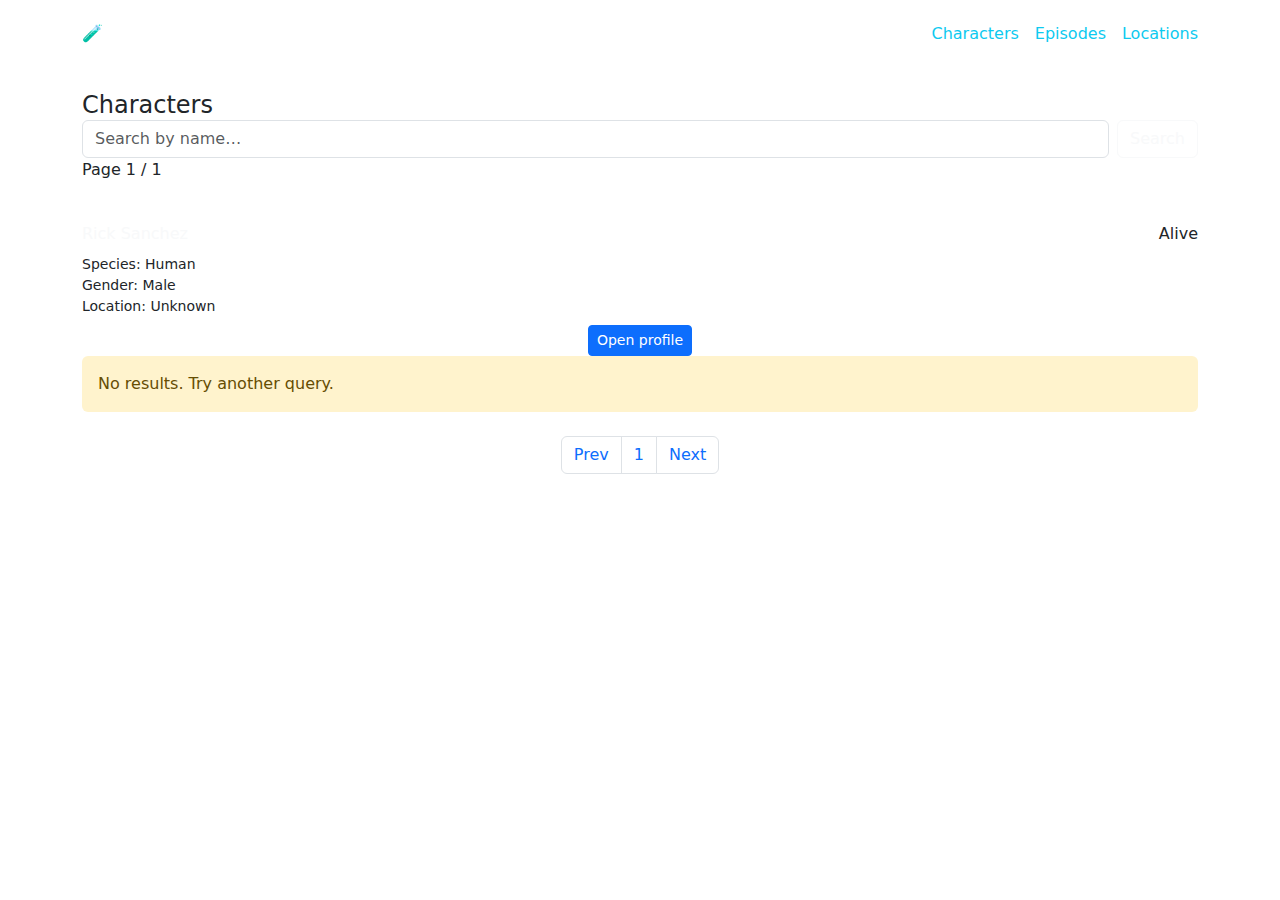
<file: src/main/resources/templates/index.html>
<!doctype html>
<html lang="en" xmlns:th="http://www.thymeleaf.org">
<head>
    <meta charset="UTF-8"/>
    <meta name="viewport" content="width=device-width, initial-scale=1"/>
    <title>Rick & Morty DB — Characters</title>

    <link href="https://fonts.googleapis.com/css2?family=Inter:wght@400;600;700&display=swap" rel="stylesheet">
    <link href="https://cdn.jsdelivr.net/npm/bootstrap@5.3.3/dist/css/bootstrap.min.css" rel="stylesheet">
    <link rel="stylesheet" th:href="@{/css/rm.css}"/>
</head>
<body>

<nav class="navbar navbar-dark py-3">
    <div class="container d-flex justify-content-between">
        <a class="navbar-brand fw-bold" href="/" style="font-size:1.05rem;">🧪 Rick & Morty</a>
        <div class="d-flex gap-3">
            <a class="nav-link text-info" th:href="@{/characters}">Characters</a>
            <a class="nav-link text-info" th:href="@{/episodes}">Episodes</a>
            <a class="nav-link text-info" th:href="@{/locations}">Locations</a>
        </div>
    </div>
</nav>

<main class="container my-4">

    <!-- Header + search + counter -->
    <section class="mb-3">
        <div class="toolbar">
            <h1 class="h4 m-0">Characters</h1>

            <form class="d-flex search" role="search" method="get" th:action="@{/characters}">
                <input class="form-control me-2" type="search" name="name" placeholder="Search by name…"
                       th:value="${name}">
                <input type="hidden" name="page" value="1">
                <button class="btn btn-outline-light" type="submit">Search</button>
            </form>

            <div class="page-caption">
                <span th:text="'Page ' + ${page} + ' / ' + ${totalPages}">Page 1 / 1</span>
            </div>
        </div>
    </section>

    <!-- Cards grid -->
    <section th:if="${characters != null and !#lists.isEmpty(characters)}">
        <div class="cards-grid">
            <article class="card-rm" th:each="c : ${characters}">
                <a th:href="@{/character/{id}(id=${c.id})}">
                    <img th:src="${c.image}" th:alt="${c.name}">
                </a>
                <div class="body">
                    <div class="d-flex justify-content-between align-items-start">
                        <a th:href="@{/character/{id}(id=${c.id})}" class="stretched-link text-decoration-none">
                            <div class="name text-light" th:text="${c.name}">Rick Sanchez</div>
                        </a>
                        <span class="chip"
                              th:classappend="${
                    #strings.equalsIgnoreCase(c.status,'Alive') ? ' alive' :
                    (#strings.equalsIgnoreCase(c.status,'Dead')  ? ' dead'  : ' unknown')
                  }"
                              th:text="${#strings.isEmpty(c.status) ? 'Unknown' : #strings.capitalize(c.status)}">
              Alive
            </span>
                    </div>

                    <div class="small mt-2">
                        <div>
                            <span class="muted">Species:</span>
                            <span th:text="${#strings.isEmpty(c.species) ? 'Unknown' : c.species}">Human</span>
                        </div>

                        <div>
                            <span class="muted">Gender:</span>
                            <span th:text="${#strings.isEmpty(c.gender) ? 'Unknown' : #strings.capitalize(c.gender)}">Male</span>
                        </div>

                        <!-- ВАЖНО: берём через геттеры из либы -->
                        <div>
                            <span class="muted">Location:</span>
                            <span th:text="${(c.getOriginLocation() != null && !#strings.isEmpty(c.getOriginLocation().getName()))
                               ? c.getOriginLocation().getName()
                               : 'Unknown'}">
                Unknown
              </span>
                        </div>
                        <div class="mt-2" style="display: flex; justify-content: center; align-items: center" >
                            <a class="btn btn-sm btn-primary" th:href="@{/character/{id}(id=${c.id})}">
                                Open profile
                            </a>
                        </div>

                    </div>
                </div>
            </article>
        </div>
    </section>

    <!-- Empty state -->
    <div class="alert alert-warning border-0" th:if="${characters == null or #lists.isEmpty(characters)}">
        No results. Try another query.
    </div>

    <!-- Pagination -->
    <nav class="mt-4" th:if="${totalPages > 1}">
        <ul class="pagination justify-content-center">
            <li class="page-item" th:classappend="${page <= 1} ? ' disabled'">
                <a class="page-link" th:href="@{/characters(page=${page-1}, name=${name})}">Prev</a>
            </li>

            <li class="page-item"
                th:each="i : ${#numbers.sequence(startPage, endPage)}"
                th:classappend="${i} == ${page} ? ' active'">
                <a class="page-link" th:text="${i}" th:href="@{/characters(page=${i}, name=${name})}">1</a>
            </li>

            <li class="page-item" th:classappend="${page >= totalPages} ? ' disabled'">
                <a class="page-link" th:href="@{/characters(page=${page+1}, name=${name})}">Next</a>
            </li>
        </ul>
    </nav>

</main>

</body>
</html>
</file>
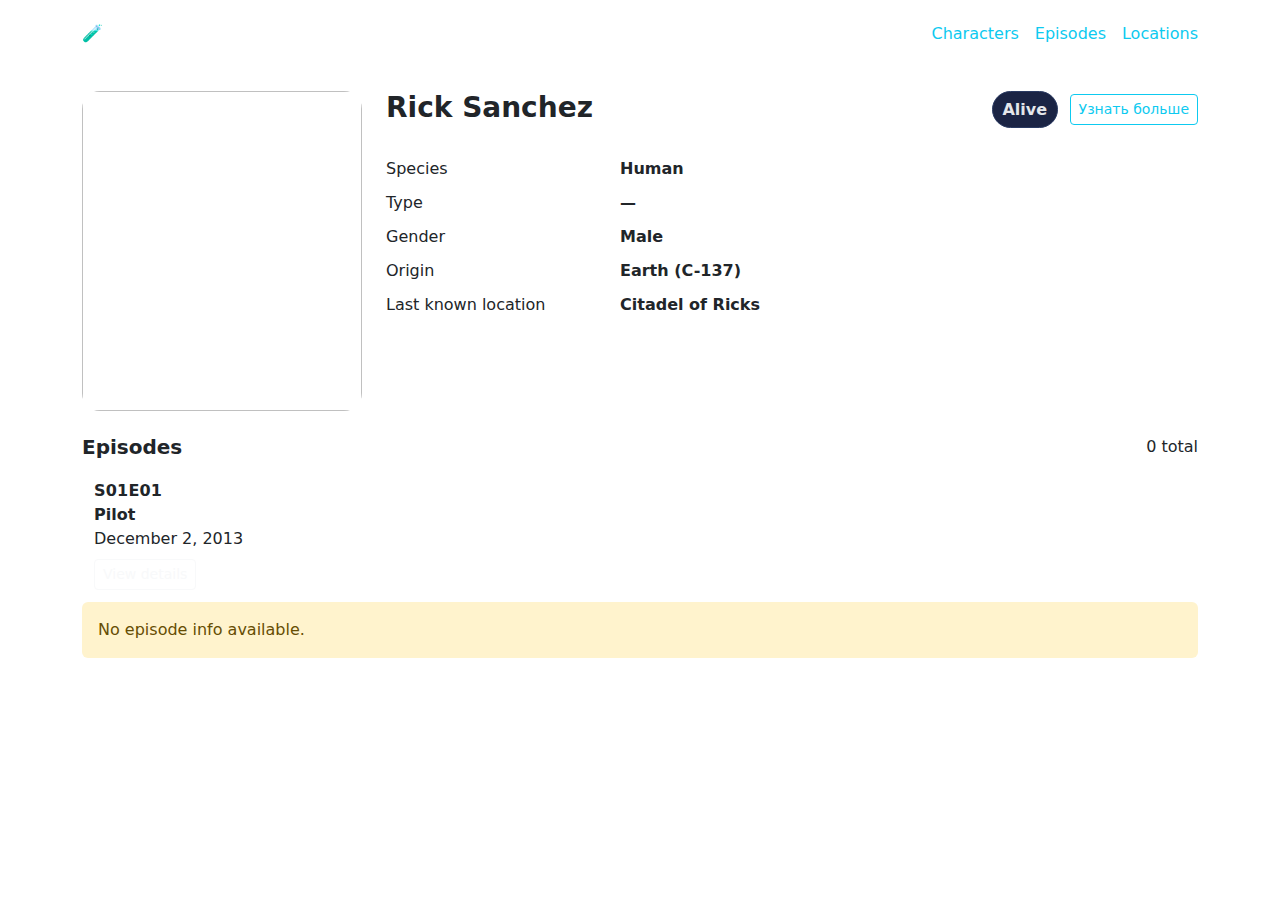
<file: src/main/resources/templates/character.html>
<!doctype html>
<html lang="ru" xmlns:th="http://www.thymeleaf.org">
<head>
    <meta charset="UTF-8"/>
    <meta name="viewport" content="width=device-width, initial-scale=1"/>
    <title th:text="${ch.name + ' — Profile'}">Character — Profile</title>

    <!-- Fonts & Bootstrap -->
    <link href="https://fonts.googleapis.com/css2?family=Inter:wght@400;600;700&display=swap" rel="stylesheet">
    <link href="https://cdn.jsdelivr.net/npm/bootstrap@5.3.3/dist/css/bootstrap.min.css" rel="stylesheet">

    <!-- Общие стили проекта -->
    <link rel="stylesheet" th:href="@{/css/rm.css}"/>

    <!-- Стили только для этой страницы -->
    <style>
        .hero{display:grid;grid-template-columns:280px 1fr;gap:24px}
        .hero-img{width:100%;height:320px;object-fit:cover;border-radius:18px;border:1px solid var(--line)}
        .chip{display:inline-block;padding:.35rem .6rem;border-radius:999px;background:#1b2444;color:#e5e7eb;font-weight:600;border:1px solid #2a3a62}
        .chip.alive{background:var(--green);color:#0a1024;border-color:var(--green-2)}
        .chip.dead{background:var(--red);color:#fff;border-color:var(--red)}
        .kv{display:grid;grid-template-columns:220px 1fr;gap:10px 14px}
        .kv .key{color:var(--muted)}
        .kv .val{color:var(--text);font-weight:600}
        .more-container{display:flex;gap:12px;align-items:center;justify-content:flex-end}
        .more-panel{background:var(--card);border:1px solid var(--line);border-radius:12px}
        .more-panel textarea{background:transparent;color:var(--text);border-color:var(--line);
            font-family:ui-monospace,SFMono-Regular,Menlo,monospace}
        .episodes-grid{display:grid;gap:10px;grid-template-columns:repeat(auto-fill,minmax(220px,1fr))}
        .episode-card{background:var(--card);border:1px solid var(--line);border-radius:12px;padding:12px}
        .episode-code{font-weight:700;letter-spacing:.2px}
        @media (max-width: 992px){ .kv{grid-template-columns:160px 1fr} }
        @media (max-width: 768px){
            .hero{grid-template-columns:1fr}
            .hero-img{height:260px}
            .more-container{justify-content:flex-start}
        }
    </style>
</head>
<body>

<nav class="navbar navbar-dark py-3">
    <div class="container d-flex justify-content-between">
        <a class="navbar-brand fw-bold" href="/" style="font-size:1.05rem;">🧪 Rick & Morty</a>
        <div class="d-flex gap-3">
            <a class="nav-link text-info" th:href="@{/characters}">Characters</a>
            <a class="nav-link text-info" th:href="@{/episodes}">Episodes</a>
            <a class="nav-link text-info" th:href="@{/locations}">Locations</a>
        </div>
    </div>
</nav>

<main class="container my-4">

    <!-- HERO -->
    <section class="hero mb-4">
        <img class="hero-img" th:src="${ch.image}" th:alt="${ch.name}">
        <div>
            <div class="d-flex align-items-start justify-content-between">
                <h1 class="h3 fw-bold mb-2" th:text="${ch.name}">Rick Sanchez</h1>

                <!-- статус и кнопка справа -->
                <div class="more-container">
          <span class="chip"
                th:classappend="${
                   #strings.equalsIgnoreCase(ch.status,'Alive') ? ' alive' :
                   (#strings.equalsIgnoreCase(ch.status,'Dead')  ? ' dead'  : '')
                }"
                th:text="${#strings.isEmpty(ch.status) ? 'Unknown' : #strings.capitalize(ch.status)}">Alive</span>

                    <button id="moreBtn"
                            class="btn btn-outline-info btn-sm"
                            type="button"
                            data-id="[[${ch.id}]]"
                            data-bs-toggle="collapse"
                            data-bs-target="#morePanel"
                            aria-expanded="false"
                            aria-controls="morePanel"
                            th:attr="data-more-url=@{/character/{id}/more(id=${ch.id})}">
                        Узнать больше
                    </button>
                </div>
            </div>

            <!-- Панель "узнать больше" прямо под кнопкой -->
            <div id="morePanel" class="collapse mt-2">
                <div class="more-panel p-3">
          <textarea id="moreText"
                    class="form-control form-control-sm"
                    rows="8"
                    style="max-height:260px;overflow:auto"
                    placeholder="Нажмите «Узнать больше», чтобы загрузить данные…"></textarea>
                </div>
            </div>

            <div class="kv mt-4">
                <div class="key">Species</div>
                <div class="val" th:text="${#strings.isEmpty(ch.species) ? 'Unknown' : ch.species}">Human</div>

                <div class="key">Type</div>
                <div class="val" th:text="${#strings.isEmpty(ch.type) ? 'Unknown' : ch.type}">—</div>

                <div class="key">Gender</div>
                <div class="val" th:text="${#strings.isEmpty(ch.gender) ? 'Unknown' : #strings.capitalize(ch.gender)}">Male</div>

                <div class="key">Origin</div>
                <div class="val" th:text="${#strings.isEmpty(ch.originName) ? 'Unknown' : ch.originName}">Earth (C-137)</div>

                <div class="key">Last known location</div>
                <div class="val" th:text="${#strings.isEmpty(ch.locationName) ? 'Unknown' : ch.locationName}">Citadel of Ricks</div>
            </div>
        </div>
    </section>

    <!-- EPISODES -->
    <section>
        <div class="d-flex align-items-center justify-content-between mb-2">
            <h2 class="h5 fw-bold m-0">Episodes</h2>
            <span class="page-caption" th:text="${#lists.size(ch.episodes)} + ' total'">0 total</span>
        </div>

        <div class="episodes-grid" th:if="${ch.episodes != null and !#lists.isEmpty(ch.episodes)}">
            <div class="episode-card" th:each="e : ${ch.episodes}">
                <div class="episode-code" th:text="${e.episode}">S01E01</div>
                <div class="fw-semibold" th:text="${e.name}">Pilot</div>
                <div class="muted" th:text="${e.airDate}">December 2, 2013</div>

                <!-- Ссылка на детальную страницу эпизода (если эндпойнт есть) -->
                <a class="btn btn-sm btn-outline-light mt-2" th:href="@{/episode/{id}(id=${e.id})}">
                    View details
                </a>
            </div>
        </div>

        <div class="alert alert-warning border-0" th:if="${ch.episodes == null or #lists.isEmpty(ch.episodes)}">
            No episode info available.
        </div>
    </section>

</main>

<script src="https://cdn.jsdelivr.net/npm/bootstrap@5.3.3/dist/js/bootstrap.bundle.min.js"></script>
<script>
    document.addEventListener('DOMContentLoaded', function () {
        const btn = document.getElementById('moreBtn');
        const area = document.getElementById('moreText');
        let loaded = false;

        btn.addEventListener('click', async () => {
            // Грузим только при первом раскрытии
            if (loaded) return;
            loaded = true;

            area.value = 'Загрузка…';
            const url = btn.getAttribute('data-more-url'); // от Thymeleaf: /character/{id}/more

            try {
                const res = await fetch(url); // без специальных Accept — сервер вернёт text/plain
                if (!res.ok) throw new Error('HTTP ' + res.status);
                area.value = await res.text();
            } catch (e) {
                area.value = 'Ошибка загрузки: ' + e.message;
                loaded = false; // позволим попробовать ещё раз
            }
        });
    });
</script>
</body>
</html>
</file>
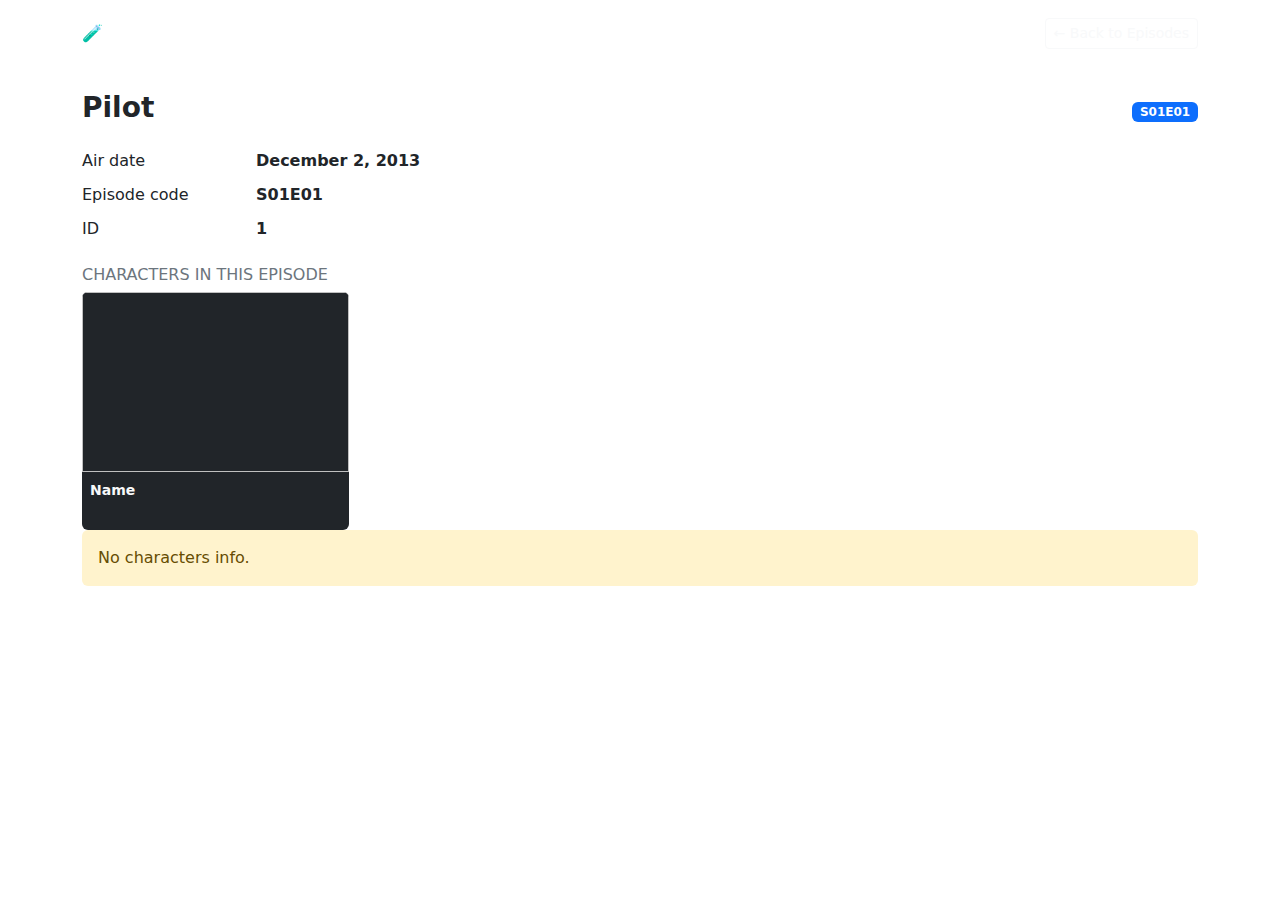
<file: src/main/resources/templates/episode.html>
<!doctype html>
<html lang="en" xmlns:th="http://www.thymeleaf.org">
<head>
    <meta charset="UTF-8"/>
    <meta name="viewport" content="width=device-width, initial-scale=1"/>
    <title th:text="${e.name + ' — Episode'}">Episode</title>

    <link href="https://fonts.googleapis.com/css2?family=Inter:wght@400;600;700&display=swap" rel="stylesheet">
    <link href="https://cdn.jsdelivr.net/npm/bootstrap@5.3.3/dist/css/bootstrap.min.css" rel="stylesheet">
    <link rel="stylesheet" th:href="@{/css/rm.css}"/>

    <style>
        .kv{display:grid;grid-template-columns:160px 1fr;gap:10px 14px}
        .kv .key{color:var(--muted)}
        .kv .val{color:var(--text);font-weight:600}
    </style>
</head>
<body>

<nav class="navbar navbar-dark py-3">
    <div class="container">
        <a class="navbar-brand fw-bold" href="/" style="font-size:1.05rem;">🧪 Rick & Morty</a>
        <a class="btn btn-outline-light btn-sm" th:href="@{/episodes}">← Back to Episodes</a>
    </div>
</nav>

<main class="container my-4">

    <section class="mb-4">
        <div class="d-flex align-items-center justify-content-between">
            <h1 class="h3 fw-bold mb-2" th:text="${e.name}">Pilot</h1>
            <span class="badge text-bg-primary" th:text="${e.episode}">S01E01</span>
        </div>

        <div class="kv mt-3">
            <div class="key">Air date</div>
            <div class="val" th:text="${#strings.isEmpty(e.airDate) ? 'Unknown' : e.airDate}">December 2, 2013</div>

            <div class="key">Episode code</div>
            <div class="val" th:text="${e.episode}">S01E01</div>

            <div class="key">ID</div>
            <div class="val" th:text="${e.id}">1</div>
        </div>
    </section>

    <section class="mt-4">
        <h3 class="h6 text-uppercase text-secondary mb-2">Characters in this episode</h3>

        <div class="row g-3" th:if="${e.characters != null and !#lists.isEmpty(e.characters)}">
            <div class="col-6 col-md-4 col-lg-3" th:each="c : ${e.characters}">
                <div class="card bg-dark border-0 h-100">
                    <a th:href="@{/character/{id}(id=${c.id})}" class="text-decoration-none text-light">
                        <img th:src="${c.image}" th:alt="${c.name}" class="card-img-top" style="height:180px;object-fit:cover;">
                        <div class="card-body p-2">
                            <div class="fw-semibold small" th:text="${c.name}">Name</div>
                            <div class="text-muted small" th:text="${#strings.capitalize(c.status)}">Alive</div>
                        </div>
                    </a>
                </div>
            </div>
        </div>

        <div class="alert alert-warning border-0" th:if="${e.characters == null or #lists.isEmpty(e.characters)}">
            No characters info.
        </div>
    </section>

</main>

</body>
</html>
</file>
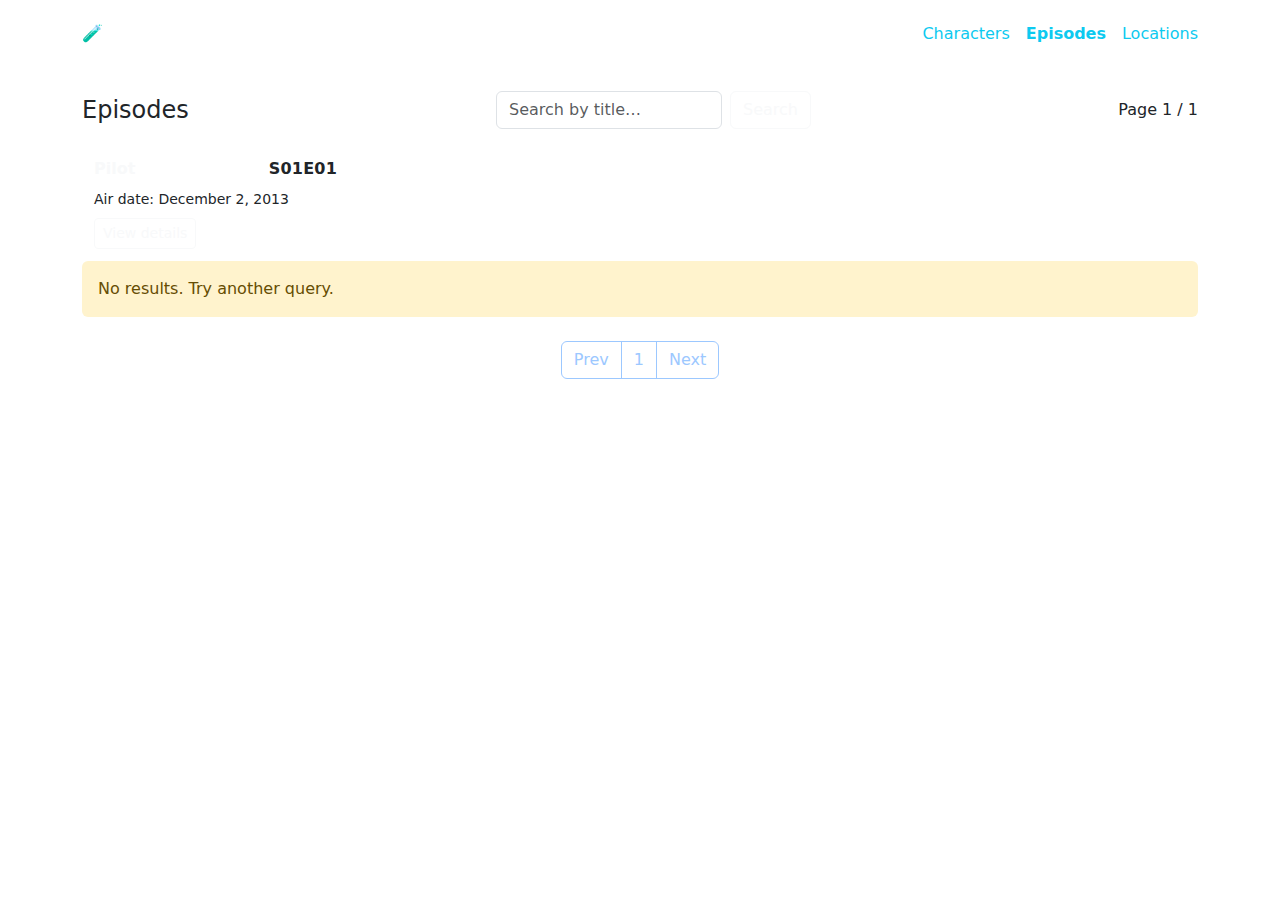
<file: src/main/resources/templates/episodes.html>
<!doctype html>
<html lang="en" xmlns:th="http://www.thymeleaf.org">
<head>
    <meta charset="UTF-8"/>
    <meta name="viewport" content="width=device-width, initial-scale=1"/>
    <title>Rick & Morty DB — Episodes</title>

    <link href="https://fonts.googleapis.com/css2?family=Inter:wght@400;600;700&display=swap" rel="stylesheet">
    <link href="https://cdn.jsdelivr.net/npm/bootstrap@5.3.3/dist/css/bootstrap.min.css" rel="stylesheet">
    <link rel="stylesheet" th:href="@{/css/rm.css}"/>

    <style>
        .cards-grid{display:grid;gap:16px;grid-template-columns:repeat(auto-fill,minmax(240px,1fr))}
        .card-rm{background:var(--card);border:1px solid var(--line);border-radius:14px;overflow:hidden}
        .card-rm .body{padding:12px}
        .name{font-weight:700}
        .muted{color:var(--muted)}
        .episode-code{font-weight:700;letter-spacing:.2px}
        .toolbar{display:flex;gap:12px;align-items:center;justify-content:space-between;flex-wrap:wrap}
        .search{max-width:380px}
        .page-caption{color:var(--muted)}
        .pagination .page-link{background:transparent;border-color:var(--line);color:#9cc8ff}
        .pagination .active .page-link{background:#173055;border-color:#2a3a62}
    </style>
</head>
<body>

<nav class="navbar navbar-dark py-3">
    <div class="container d-flex justify-content-between">
        <a class="navbar-brand fw-bold" href="/" style="font-size:1.05rem;">🧪 Rick & Morty</a>
        <div class="d-flex gap-3">
            <a class="nav-link text-info" th:href="@{/characters}">Characters</a>
            <a class="nav-link text-info fw-semibold" th:href="@{/episodes}">Episodes</a>
            <a class="nav-link text-info" th:href="@{/locations}">Locations</a>
        </div>
    </div>
</nav>

<main class="container my-4">

    <section class="mb-3">
        <div class="toolbar">
            <h1 class="h4 m-0">Episodes</h1>

            <form class="d-flex search" role="search" method="get" th:action="@{/episodes}">
                <input class="form-control me-2" type="search" name="name" placeholder="Search by title…"
                       th:value="${name}">
                <input type="hidden" name="page" value="1">
                <button class="btn btn-outline-light" type="submit">Search</button>
            </form>

            <div class="page-caption">
                <span th:text="'Page ' + ${page} + ' / ' + ${totalPages}">Page 1 / 1</span>
            </div>
        </div>
    </section>

    <section th:if="${episodes != null and !#lists.isEmpty(episodes)}">
        <div class="cards-grid">
            <article class="card-rm" th:each="e : ${episodes}">
                <div class="body">
                    <div class="d-flex justify-content-between align-items-start">
                        <a th:href="@{/episode/{id}(id=${e.id})}" class="stretched-link text-decoration-none">
                            <div class="name text-light" th:text="${e.name}">Pilot</div>
                        </a>
                        <div class="episode-code" th:text="${e.episode}">S01E01</div>
                    </div>

                    <div class="small mt-2">
                        <div><span class="muted">Air date:</span> <span th:text="${#strings.isEmpty(e.airDate) ? 'Unknown' : e.airDate}">December 2, 2013</span></div>
                    </div>

                    <a class="btn btn-sm btn-outline-light mt-2" th:href="@{/episode/{id}(id=${e.id})}">
                        View details
                    </a>
                </div>
            </article>
        </div>
    </section>

    <div class="alert alert-warning border-0" th:if="${episodes == null or #lists.isEmpty(episodes)}">
        No results. Try another query.
    </div>

    <nav class="mt-4" th:if="${totalPages > 1}">
        <ul class="pagination justify-content-center">
            <li class="page-item" th:classappend="${page <= 1} ? ' disabled'">
                <a class="page-link" th:href="@{/episodes(page=${page-1}, name=${name})}">Prev</a>
            </li>

            <li class="page-item"
                th:each="i : ${#numbers.sequence(startPage, endPage)}"
                th:classappend="${i} == ${page} ? ' active'">
                <a class="page-link" th:text="${i}" th:href="@{/episodes(page=${i}, name=${name})}">1</a>
            </li>

            <li class="page-item" th:classappend="${page >= totalPages} ? ' disabled'">
                <a class="page-link" th:href="@{/episodes(page=${page+1}, name=${name})}">Next</a>
            </li>
        </ul>
    </nav>

</main>

</body>
</html>
</file>
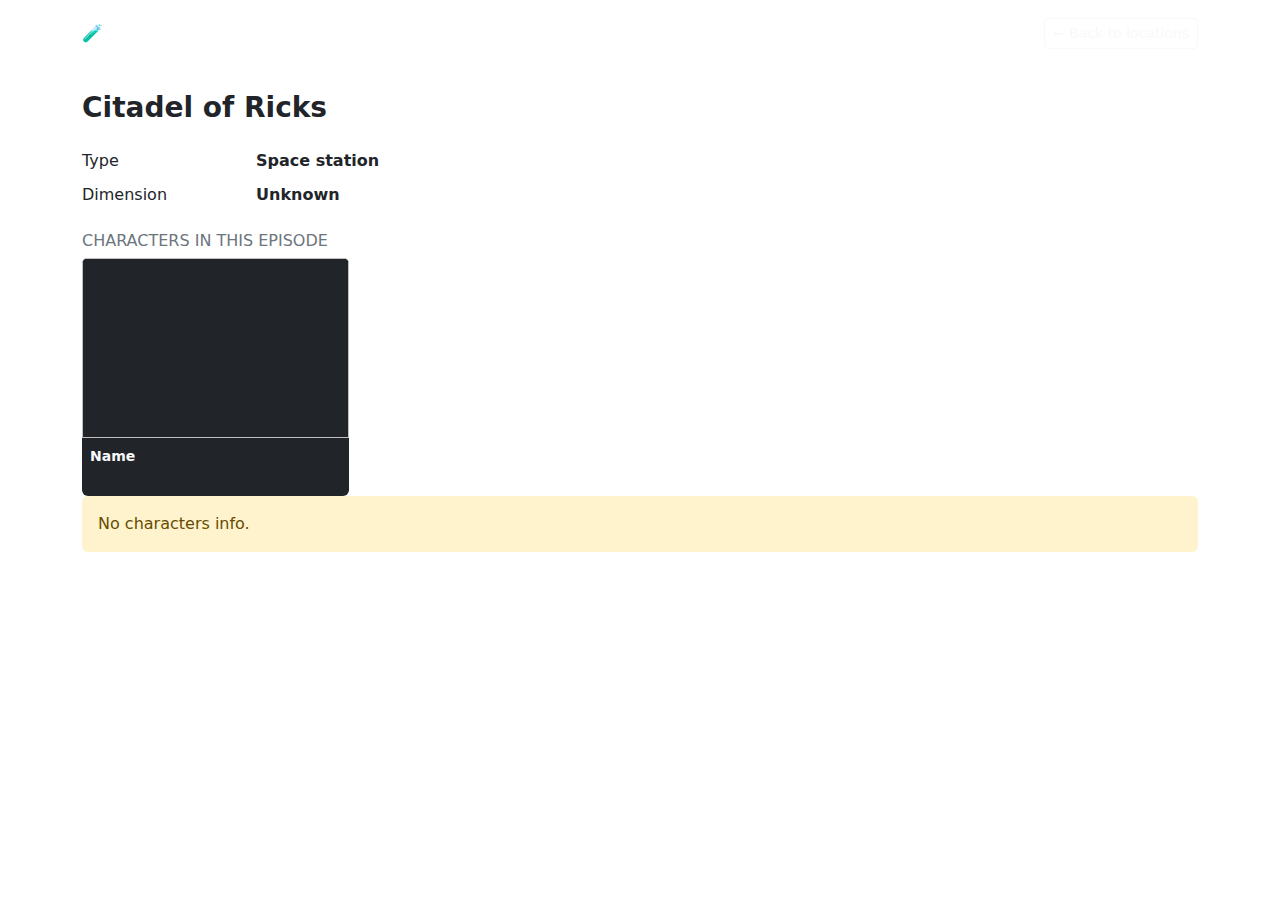
<file: src/main/resources/templates/location.html>
<!doctype html>
<html lang="en" xmlns:th="http://www.thymeleaf.org">
<head>
    <meta charset="UTF-8"/>
    <meta name="viewport" content="width=device-width, initial-scale=1"/>
    <title th:text="${(loc != null && loc.name != null ? loc.name : 'Location') + ' — Location'}">Location — Location</title>

    <!-- Fonts & Bootstrap -->
    <link href="https://fonts.googleapis.com/css2?family=Inter:wght@400;600;700&display=swap" rel="stylesheet">
    <link href="https://cdn.jsdelivr.net/npm/bootstrap@5.3.3/dist/css/bootstrap.min.css" rel="stylesheet">

    <!-- Общие стили проекта -->
    <link rel="stylesheet" th:href="@{/css/rm.css}"/>

    <style>
        .kv { display:grid; grid-template-columns: 160px 1fr; gap:10px 14px; }
        .kv .key { color: var(--muted); }
        .kv .val { color: var(--text); font-weight:600; }

        .residents-grid{display:grid;gap:14px;grid-template-columns:repeat(auto-fill,minmax(200px,1fr))}
        .card-mini{background:var(--card);border:1px solid var(--line);border-radius:12px;overflow:hidden}
        .card-mini img{width:100%;height:180px;object-fit:cover}
        .card-mini .body{padding:10px}
        .name{font-weight:700}
        .muted{color:var(--muted)}
        .chip{display:inline-block;padding:.28rem .55rem;border-radius:999px;background:#1b2444;color:#e5e7eb;font-weight:600;border:1px solid #2a3a62;font-size:.8rem}
        .chip.alive{background:var(--green);color:#0a1024;border-color:var(--green-2)}
        .chip.dead{background:var(--red);color:#fff;border-color:var(--red)}
        .chip.unknown{}
    </style>
</head>
<body>

<nav class="navbar navbar-dark py-3">
    <div class="container">
        <a class="navbar-brand fw-bold" href="/" style="font-size:1.05rem;">🧪 Rick & Morty</a>
        <a class="btn btn-outline-light btn-sm" th:href="@{/locations}">← Back to locations</a>
    </div>
</nav>

<main class="container my-4">

    <!-- HERO -->
    <section class="mb-4">
        <div class="d-flex align-items-center justify-content-between">
            <h1 class="h3 fw-bold mb-2" th:text="${loc.name}">Citadel of Ricks</h1>
        </div>

        <div class="kv mt-3">
            <div class="key">Type</div>
            <div class="val" th:text="${#strings.isEmpty(loc.type) ? 'Unknown' : loc.type}">Space station</div>

            <div class="key">Dimension</div>
            <div class="val" th:text="${#strings.isEmpty(loc.dimension) ? 'Unknown' : loc.dimension}">Unknown</div>
        </div>
    </section>

    <section class="mt-4">
        <h3 class="h6 text-uppercase text-secondary mb-2">Characters in this episode</h3>

        <div class="row g-3" th:if="${loc.residents != null and !#lists.isEmpty(loc.residents)}">
            <div class="col-6 col-md-4 col-lg-3" th:each="c : ${loc.residents}">
                <div class="card bg-dark border-0 h-100">
                    <a th:href="@{/character/{id}(id=${c.id})}" class="text-decoration-none text-light">
                        <img th:src="${c.image}" th:alt="${c.name}" class="card-img-top" style="height:180px;object-fit:cover;">
                        <div class="card-body p-2">
                            <div class="fw-semibold small" th:text="${c.name}">Name</div>
                            <div class="text-muted small" th:text="${#strings.capitalize(c.status)}">Alive</div>
                        </div>
                    </a>
                </div>
            </div>
        </div>

        <div class="alert alert-warning border-0" th:if="${loc.residents== null or #lists.isEmpty(loc.residents)}">
            No characters info.
        </div>
    </section>

</main>

</body>
</html>
</file>
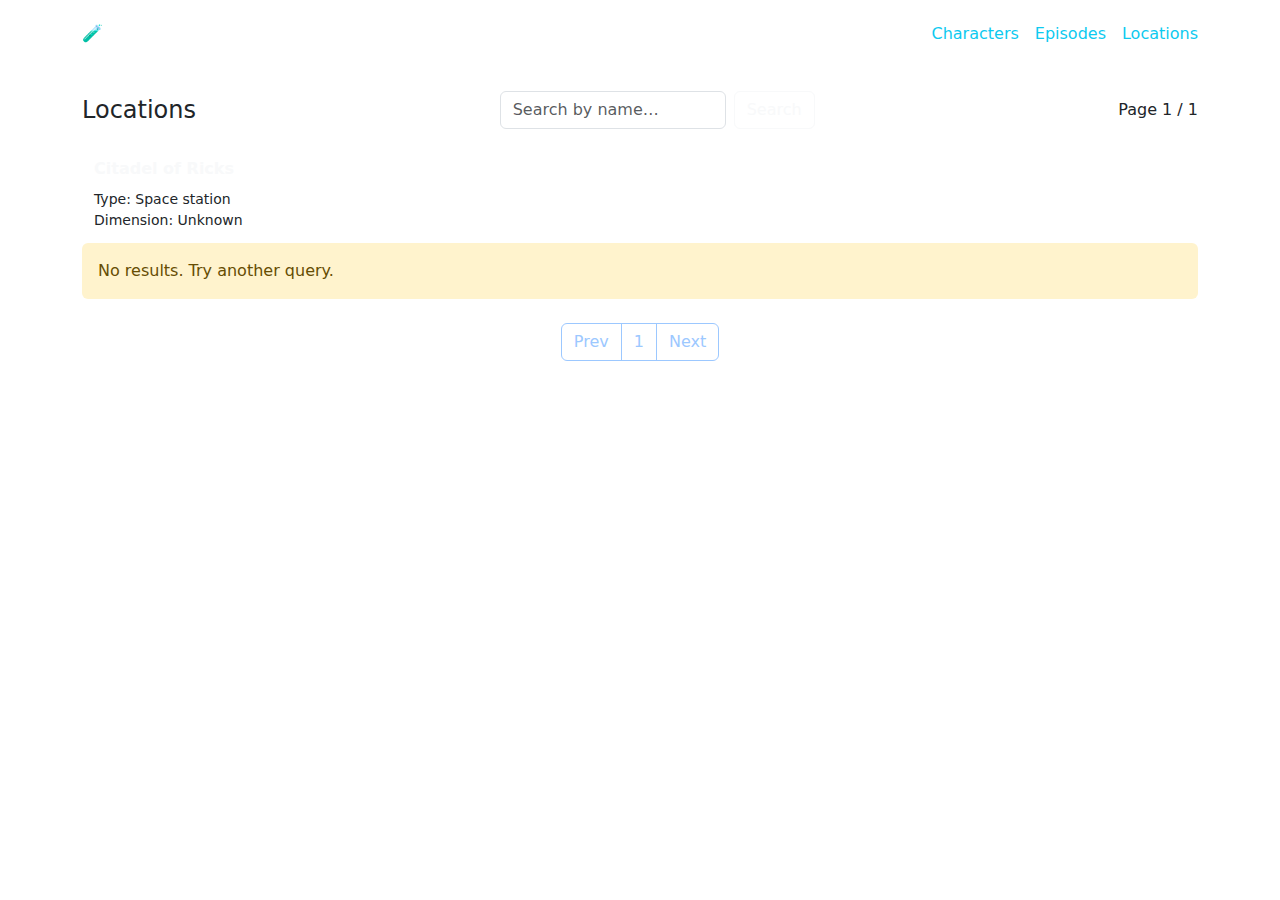
<file: src/main/resources/templates/locations.html>
<!doctype html>
<html lang="en" xmlns:th="http://www.thymeleaf.org">
<head>
    <meta charset="UTF-8"/>
    <meta name="viewport" content="width=device-width, initial-scale=1"/>
    <title>Rick & Morty DB — Locations</title>

    <!-- Fonts & Bootstrap -->
    <link href="https://fonts.googleapis.com/css2?family=Inter:wght@400;600;700&display=swap" rel="stylesheet">
    <link href="https://cdn.jsdelivr.net/npm/bootstrap@5.3.3/dist/css/bootstrap.min.css" rel="stylesheet">

    <!-- Общие стили проекта -->
    <link rel="stylesheet" th:href="@{/css/rm.css}"/>

    <style>
        .cards-grid{display:grid;gap:16px;grid-template-columns:repeat(auto-fill,minmax(240px,1fr))}
        .card-rm{background:var(--card);border:1px solid var(--line);border-radius:14px;overflow:hidden}
        .card-rm .body{padding:12px}
        .name{font-weight:700}
        .muted{color:var(--muted)}
        .toolbar{display:flex;gap:12px;align-items:center;justify-content:space-between;flex-wrap:wrap}
        .search{max-width:380px}
        .page-caption{color:var(--muted)}
        .pagination .page-link{background:transparent;border-color:var(--line);color:#9cc8ff}
        .pagination .active .page-link{background:#173055;border-color:#2a3a62}
    </style>
</head>
<body>

<nav class="navbar navbar-dark py-3">
    <div class="container d-flex justify-content-between">
        <a class="navbar-brand fw-bold" href="/" style="font-size:1.05rem;">🧪 Rick & Morty</a>
        <div class="d-flex gap-3">
            <a class="nav-link text-info" th:href="@{/characters}">Characters</a>
            <a class="nav-link text-info" th:href="@{/episodes}">Episodes</a>
            <a class="nav-link text-info active" th:href="@{/locations}">Locations</a>
        </div>
    </div>
</nav>

<main class="container my-4">

    <!-- Заголовок + поиск + счётчик -->
    <section class="mb-3">
        <div class="toolbar">
            <h1 class="h4 m-0">Locations</h1>

            <form class="d-flex search" role="search" method="get" th:action="@{/locations}">
                <input class="form-control me-2" type="search" name="name" placeholder="Search by name…"
                       th:value="${name}">
                <input type="hidden" name="page" value="1">
                <button class="btn btn-outline-light" type="submit">Search</button>
            </form>

            <div class="page-caption">
                <span th:text="'Page ' + ${page} + ' / ' + ${totalPages}">Page 1 / 1</span>
            </div>
        </div>
    </section>

    <!-- Сетка карточек -->
    <section th:if="${locations != null and !#lists.isEmpty(locations)}">
        <div class="cards-grid">
            <article class="card-rm" th:each="l : ${locations}">
                <div class="body">
                    <div class="d-flex justify-content-between align-items-start">
                        <a th:href="@{/location/{id}(id=${l.id})}" class="stretched-link text-decoration-none">
                            <div class="name text-light" th:text="${l.name}">Citadel of Ricks</div>
                        </a>
                    </div>

                    <div class="small mt-2">
                        <div><span class="muted">Type:</span>
                            <span th:text="${#strings.isEmpty(l.type) ? 'Unknown' : l.type}">Space station</span></div>
                        <div><span class="muted">Dimension:</span>
                            <span th:text="${#strings.isEmpty(l.dimension) ? 'Unknown' : l.dimension}">Unknown</span></div>
                    </div>
                </div>
            </article>
        </div>
    </section>

    <!-- Пусто -->
    <div class="alert alert-warning border-0" th:if="${locations == null or #lists.isEmpty(locations)}">
        No results. Try another query.
    </div>

    <!-- Пагинация -->
    <nav class="mt-4" th:if="${totalPages > 1}">
        <ul class="pagination justify-content-center">
            <li class="page-item" th:classappend="${page <= 1} ? ' disabled'">
                <a class="page-link" th:href="@{/locations(page=${page-1}, name=${name})}">Prev</a>
            </li>

            <li class="page-item"
                th:each="i : ${#numbers.sequence(startPage, endPage)}"
                th:classappend="${i} == ${page} ? ' active'">
                <a class="page-link" th:text="${i}" th:href="@{/locations(page=${i}, name=${name})}">1</a>
            </li>

            <li class="page-item" th:classappend="${page >= totalPages} ? ' disabled'">
                <a class="page-link" th:href="@{/locations(page=${page+1}, name=${name})}">Next</a>
            </li>
        </ul>
    </nav>

</main>

</body>
</html>
</file>
